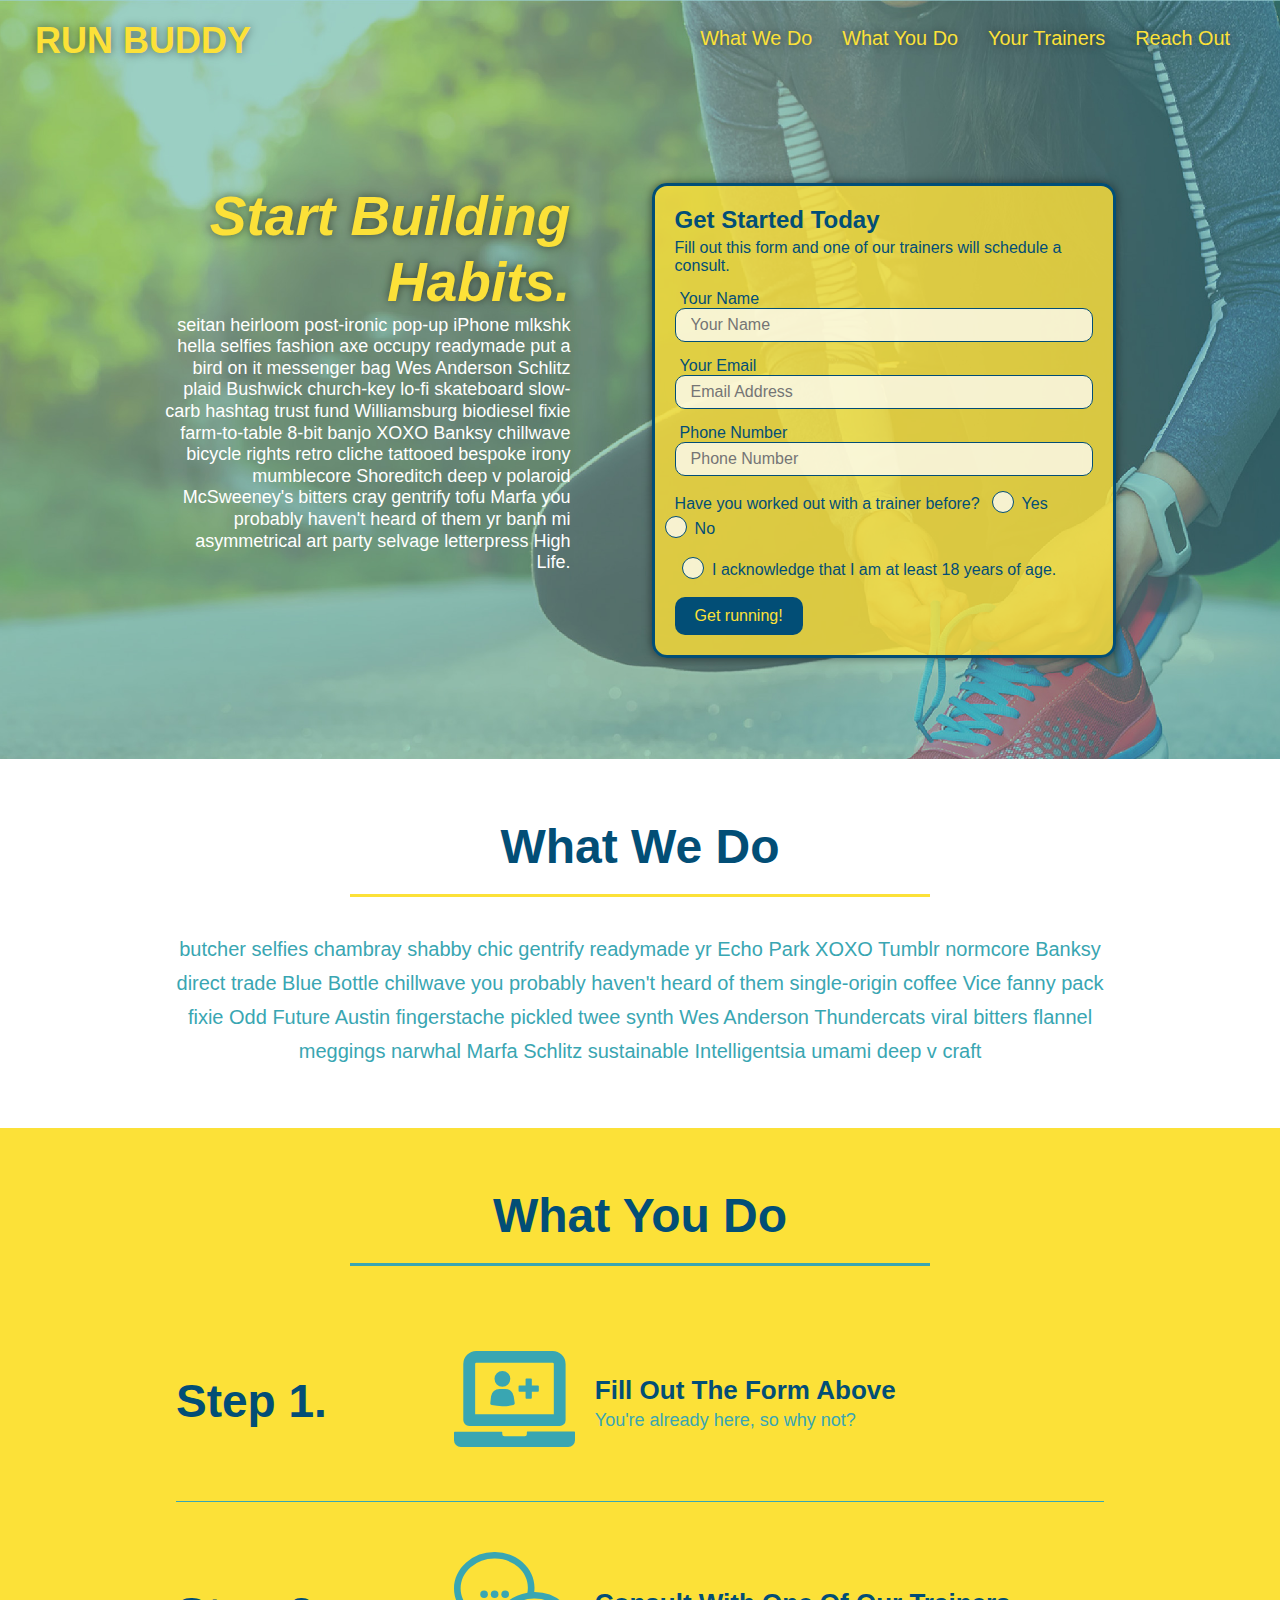
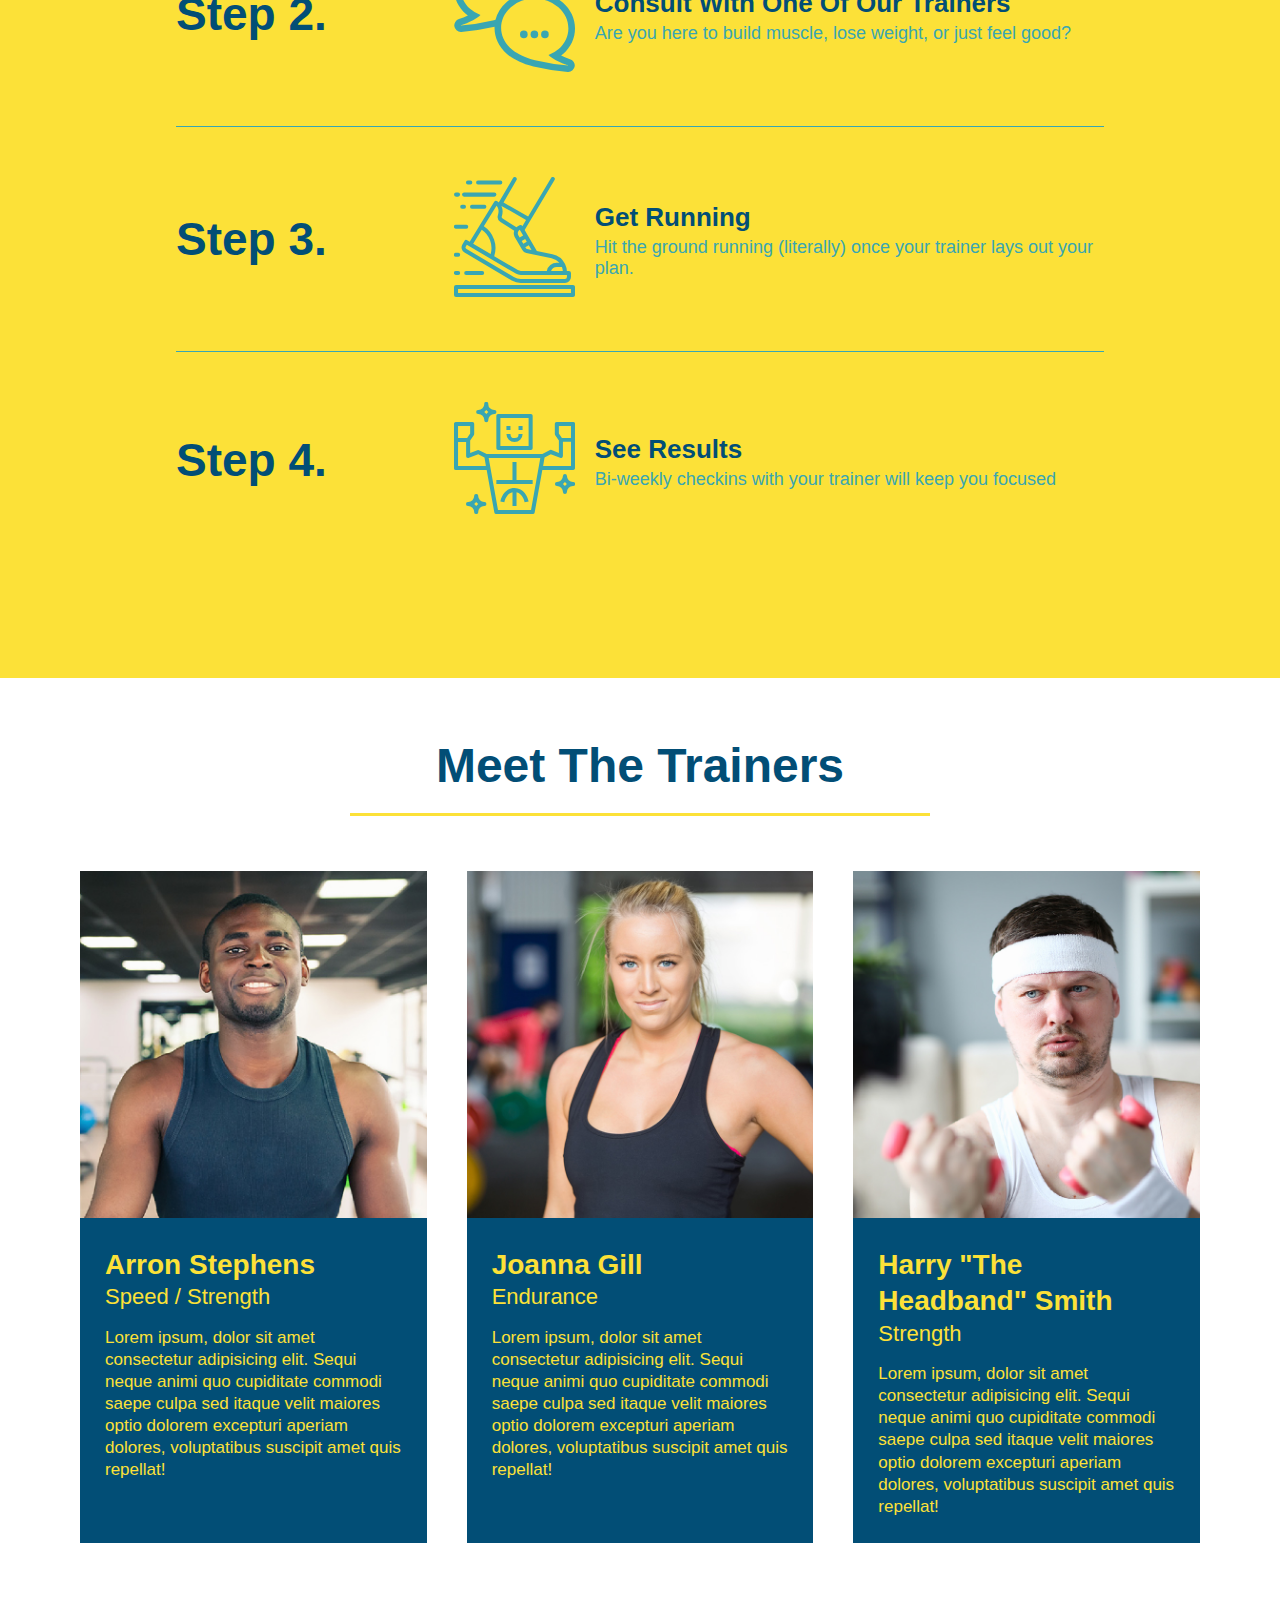
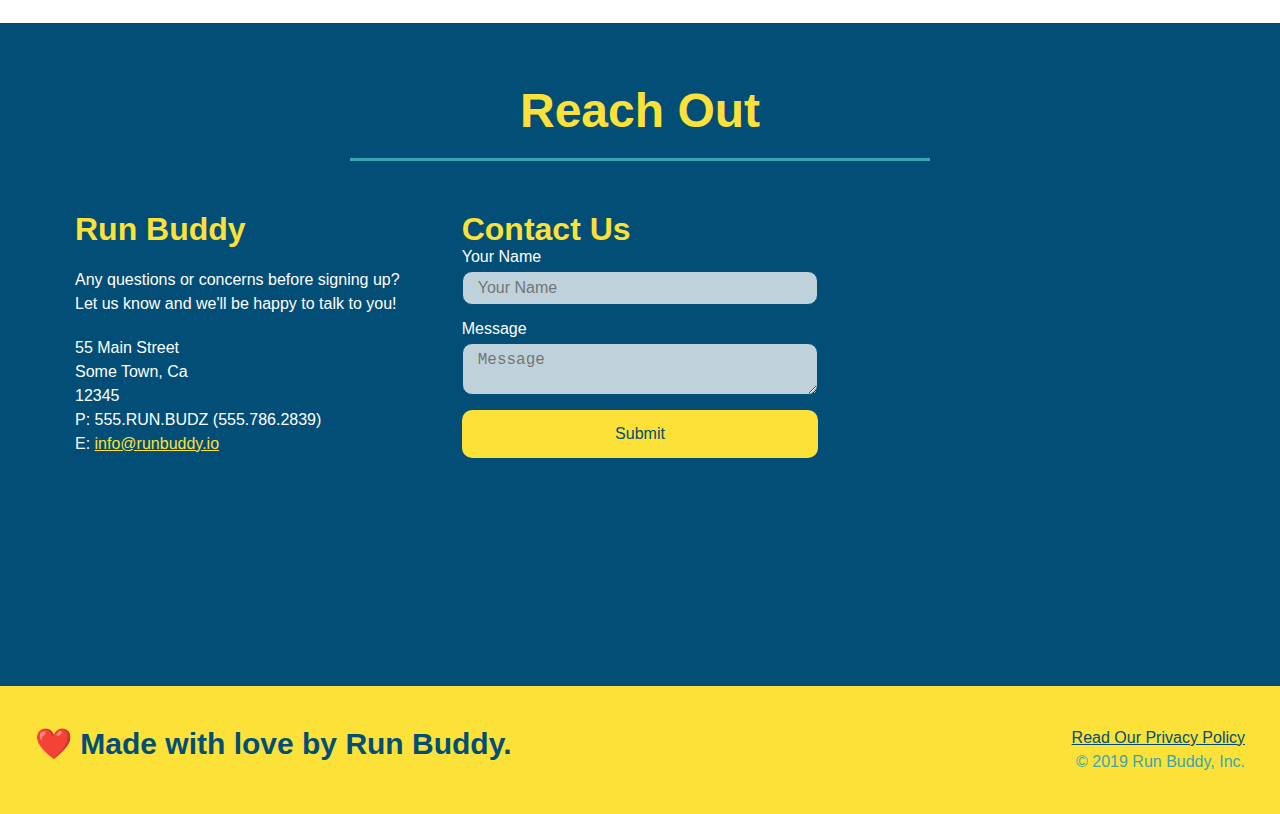
<file: index.html>
<!DOCTYPE html>
<html lang="en">
  <head>
    <meta charset="UTF-8" />
    <meta name="viewport" content="width=device-width, initial-scale=1.0" />
    <link rel="stylesheet" href="./assets/css/style.css" />
    <title>Run Buddy</title>
  </head>
  <body>
    <!-- navigation tags - block level element -->
    <header>
      <h1>
        <a href="/">RUN BUDDY</a>
      </h1>
      <nav>
        <ul>
          <li>
            <a href="#what-we-do">What We Do</a>
          </li>
          <li>
            <a href="#what-you-do">What You Do</a>
          </li>
          <li>
            <a href="#your-trainers">Your Trainers</a>
          </li>
          <li>
            <a href="#reach-out">Reach Out</a>
          </li>
        </ul>
      </nav>
    </header>
    <!-- end navigation -->

    <!-- hero/jumbotron -->
    <section class="hero">
      <div class="hero-cta">
        <h2>Start Building Habits.</h2>
        <p>
          seitan heirloom post-ironic pop-up iPhone mlkshk hella selfies fashion
          axe occupy readymade put a bird on it messenger bag Wes Anderson
          Schlitz plaid Bushwick church-key lo-fi skateboard slow-carb hashtag
          trust fund Williamsburg biodiesel fixie farm-to-table 8-bit banjo XOXO
          Banksy chillwave bicycle rights retro cliche tattooed bespoke irony
          mumblecore Shoreditch deep v polaroid McSweeney's bitters cray
          gentrify tofu Marfa you probably haven't heard of them yr banh mi
          asymmetrical art party selvage letterpress High Life.
        </p>
      </div>

      <div class="hero-form">
        <h3>Get Started Today</h3>
        <p>
          Fill out this form and one of our trainers will schedule a consult.
        </p>
        <form>
          <label for="name">Your Name</label>
          <input
            type="text"
            placeholder="Your Name"
            id="name"
            name="name"
            class="form-input"
          />
          <label for="email">Your Email</label>
          <input
            type="email"
            placeholder="Email Address"
            id="email"
            name="email"
            class="form-input"
          />
          <label for="phone">Phone Number</label>
          <input
            type="tel"
            placeholder="Phone Number"
            name="phone"
            id="phone"
            class="form-input"
          />
          <p>
            Have you worked out with a trainer before?
            <span class="radio-wrapper">
              <input type="radio" name="trainer-confirm" id="trainer-yes" />
              <label for="trainer-yes">Yes</label>
            </span>
            <span class="radio-wrapper">
              <input type="radio" name="trainer-confirm" id="trainer-no" />
              <label for="trainer-no">No</label>
            </span>
          </p>
          <p>
            <span class="checkbox-wrapper">
              <input type="checkbox" name="age-confirm" id="checkbox" />
              <label for="checkbox"
                >I acknowledge that I am at least 18 years of age.</label
              >
            </span>
          </p>
          <button type="submit">Get running!</button>
        </form>
      </div>
    </section>
    <!-- end header -->

    <!-- "what we do" start - <section> -->
    <section id="what-we-do" class="intro">
      <div class="flex-row">
        <h2 class="section-title primary-border">What We Do</h2>
      </div>
      <div class="flex-row">
        <p>
          butcher selfies chambray shabby chic gentrify readymade yr Echo Park
          XOXO Tumblr normcore Banksy direct trade Blue Bottle chillwave you
          probably haven't heard of them single-origin coffee Vice fanny pack
          fixie Odd Future Austin fingerstache pickled twee synth Wes Anderson
          Thundercats viral bitters flannel meggings narwhal Marfa Schlitz
          sustainable Intelligentsia umami deep v craft
        </p>
      </div>
    </section>
    <!-- end "what we do" -->

    <!-- "what you do" start -->
    <section id="what-you-do" class="steps">
      <div class="flex-row">
        <h2 class="section-title secondary-border">What You Do</h2>
      </div>
      <div class="step">
        <h3>Step 1.</h3>
        <div class="step-info">
          <div class="step-img">
            <img src="./assets/images/step-1.svg" alt="" />
          </div>
          <div class="step-text">
            <h4>Fill Out The Form Above</h4>
            <p>You're already here, so why not?</p>
          </div>
        </div>
      </div>
      <div class="step">
        <h3>Step 2.</h3>
        <div class="step-info">
          <div class="step-img">
            <img src="./assets/images/step-2.svg" alt="" />
          </div>
          <div class="step-text">
            <h4>Consult With One Of Our Trainers</h4>
            <p>Are you here to build muscle, lose weight, or just feel good?</p>
          </div>
        </div>
      </div>
      <div class="step">
        <h3>Step 3.</h3>
        <div class="step-info">
          <div class="step-img">
            <img src="./assets/images/step-3.svg" alt="" />
          </div>
          <div class="step-text">
            <h4>Get Running</h4>
            <p>
              Hit the ground running (literally) once your trainer lays out your
              plan.
            </p>
          </div>
        </div>
      </div>
      <div class="step">
        <h3>Step 4.</h3>
        <div class="step-info">
          <div class="step-img">
            <img src="./assets/images/step-4.svg" alt="" />
          </div>
          <div class="step-text">
            <h4>See Results</h4>
            <p>Bi-weekly checkins with your trainer will keep you focused</p>
          </div>
        </div>
      </div>
    </section>
    <!-- "what you do" end -->

    <!-- "meet the trainers" start -->
    <section id="your-trainers">
      <div class="flex-row">
        <h2 class="section-title primary-border">Meet The Trainers</h2>
      </div>

      <div class="trainers">
        <article class="trainer">
          <img
            src="./assets/images/trainer-1.jpg"
            alt="Arron Stephens in his workout clothes, ready to pump iron"
          />
          <div class="trainer-bio">
            <h3 class="trainer-name">Arron Stephens</h3>
            <h4 class="trainer-role">Speed / Strength</h4>
            <p>
              Lorem ipsum, dolor sit amet consectetur adipisicing elit. Sequi
              neque animi quo cupiditate commodi saepe culpa sed itaque velit
              maiores optio dolorem excepturi aperiam dolores, voluptatibus
              suscipit amet quis repellat!
            </p>
          </div>
        </article>

        <article class="trainer">
          <img
            src="./assets/images/trainer-2.jpg"
            alt="Joanna Gill cooling off after a work out"
          />
          <div class="trainer-bio">
            <h3 class="trainer-name">Joanna Gill</h3>
            <h4 class="trainer-role">Endurance</h4>
            <p>
              Lorem ipsum, dolor sit amet consectetur adipisicing elit. Sequi
              neque animi quo cupiditate commodi saepe culpa sed itaque velit
              maiores optio dolorem excepturi aperiam dolores, voluptatibus
              suscipit amet quis repellat!
            </p>
          </div>
        </article>

        <article class="trainer">
          <img
            src="./assets/images/trainer-3.jpg"
            alt="Harry Smith wearing a headband and lifting comically small pink weights"
          />
          <div class="trainer-bio">
            <h3 class="trainer-name">Harry "The Headband" Smith</h3>
            <h4 class="trainer-role">Strength</h4>
            <p>
              Lorem ipsum, dolor sit amet consectetur adipisicing elit. Sequi
              neque animi quo cupiditate commodi saepe culpa sed itaque velit
              maiores optio dolorem excepturi aperiam dolores, voluptatibus
              suscipit amet quis repellat!
            </p>
          </div>
        </article>
      </div>
    </section>
    <!-- "meet the trainers" end -->

    <!-- "reach out" start -->
    <section id="reach-out" class="contact">
      <div class="flex-row">
        <h2 class="section-title secondary-border">Reach Out</h2>
      </div>

      <div class="contact-info">
        <div>
          <h3>Run Buddy</h3>
          <p>
            Any questions or concerns before signing up?
            <br />
            Let us know and we'll be happy to talk to you!
          </p>

          <address>
            55 Main Street <br />
            Some Town, Ca <br />
            12345<br />
            P: 555.RUN.BUDZ (555.786.2839)<br />
            E: <a href="mailto:info@runbuddy.io">info@runbuddy.io</a>
          </address>
        </div>

        <div class="contact-form">
          <h3>Contact Us</h3>
          <form>
            <label for="contact-name">Your Name</label>
            <input type="text" id="contact-name" placeholder="Your Name" />

            <label for="contact-message">Message</label>
            <textarea id="contact-message" placeholder="Message"></textarea>

            <button type="submit">Submit</button>
          </form>
        </div>

        <iframe
          src="https://www.google.com/maps/embed?pb=!1m14!1m12!1m3!1d12182.30520634488!2d-74.0652613!3d40.2407219!2m3!1f0!2f0!3f0!3m2!1i1024!2i768!4f13.1!5e0!3m2!1sen!2sus!4v1561060983193!5m2!1sen!2sus"
          frameborder="0"
          style="border: 0"
          allowfullscreen
        >
        </iframe>
      </div>
    </section>
    <!-- "reach out" end -->

    <!-- footer -->
    <footer>
      <h2>❤️ Made with love by Run Buddy.</h2>
      <div>
        <a href="./privacy-policy.html">Read Our Privacy Policy</a><br />
        &copy; 2019 Run Buddy, Inc.
      </div>
    </footer>
    <!-- footer end -->
  </body>
</html>
</file>
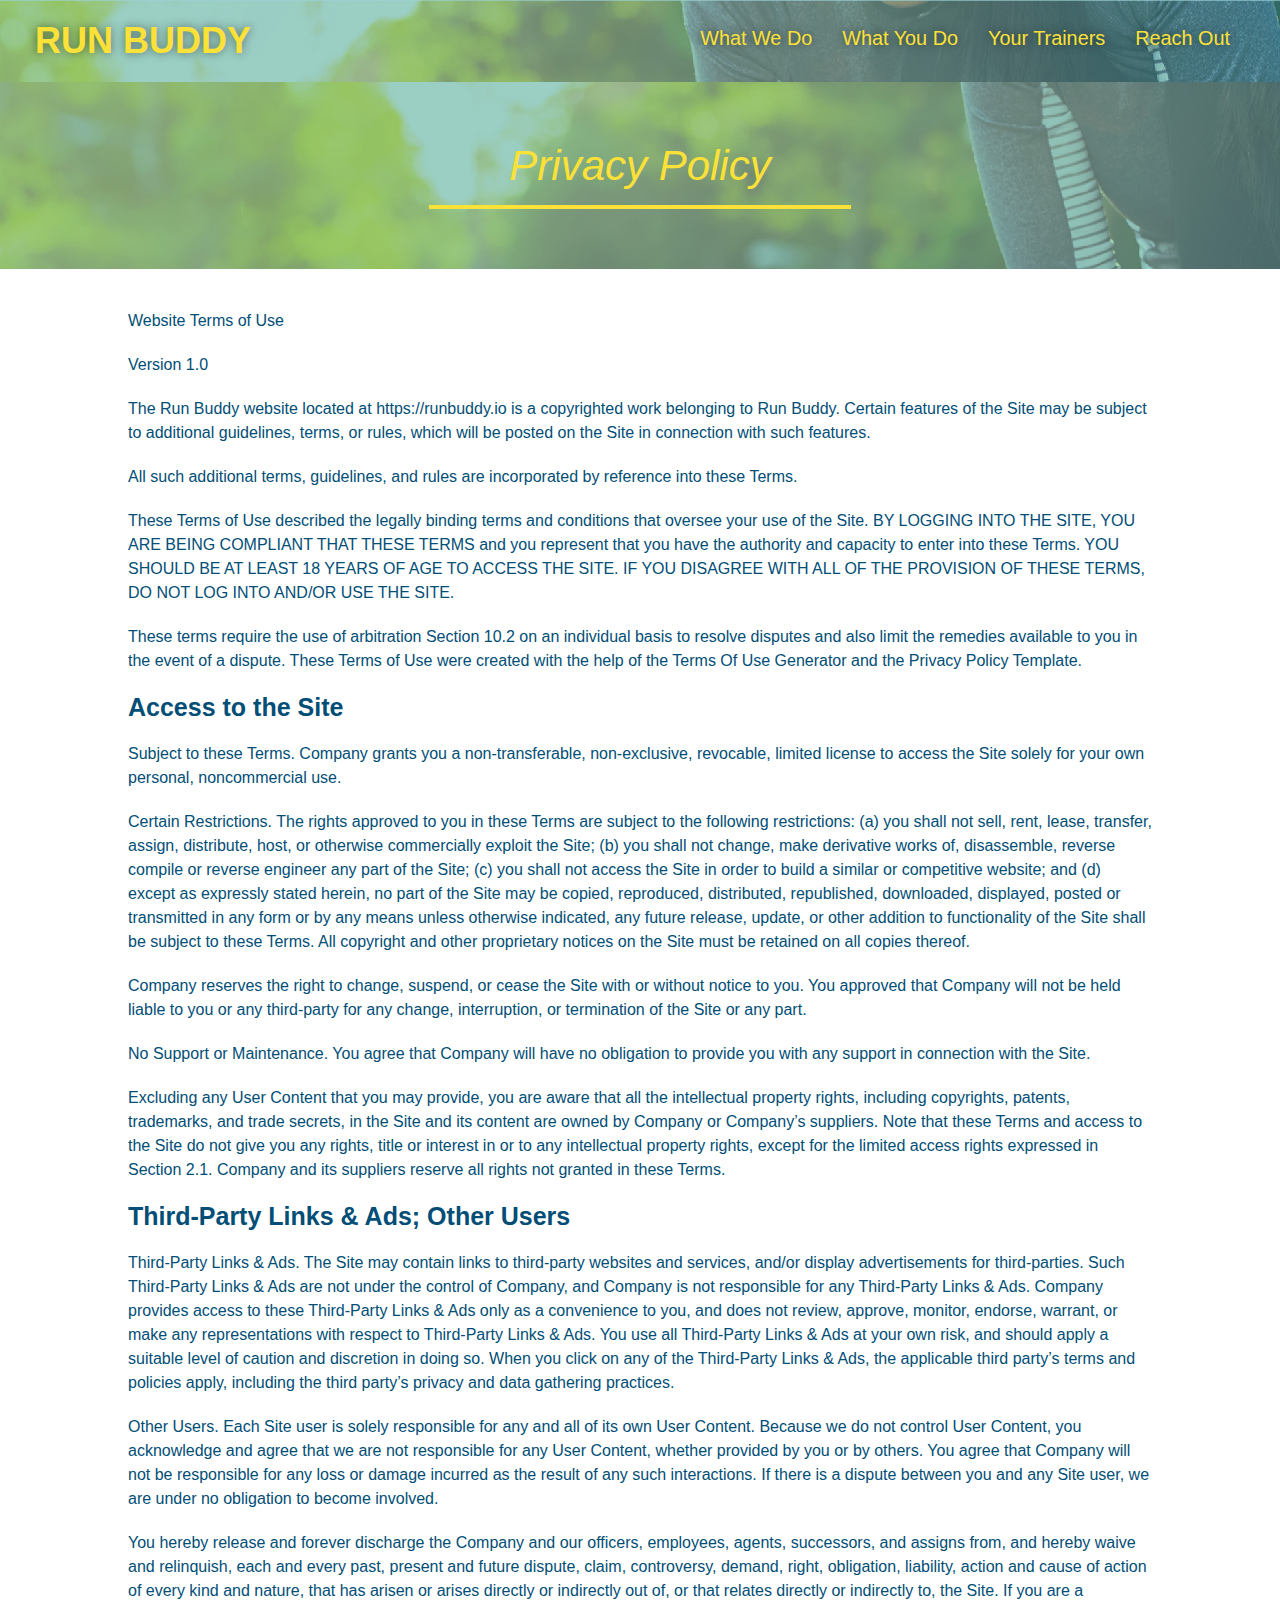
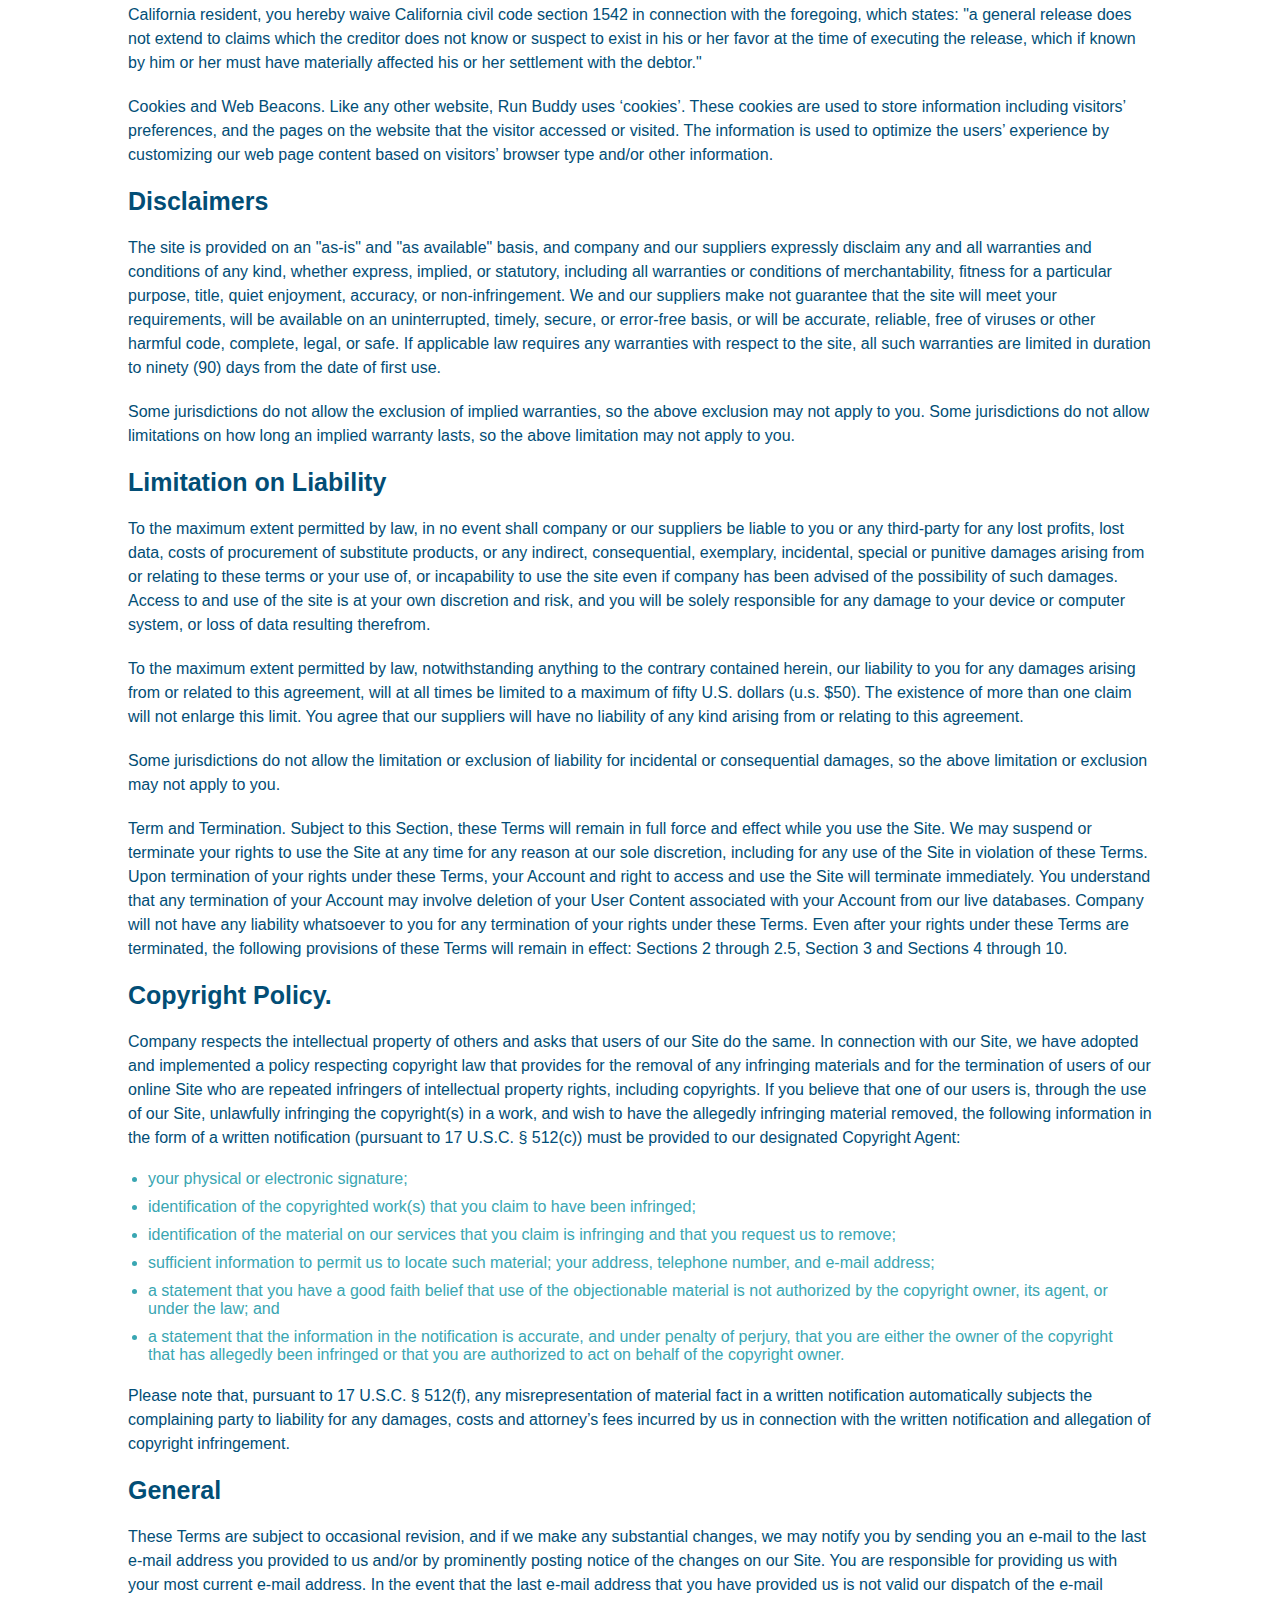
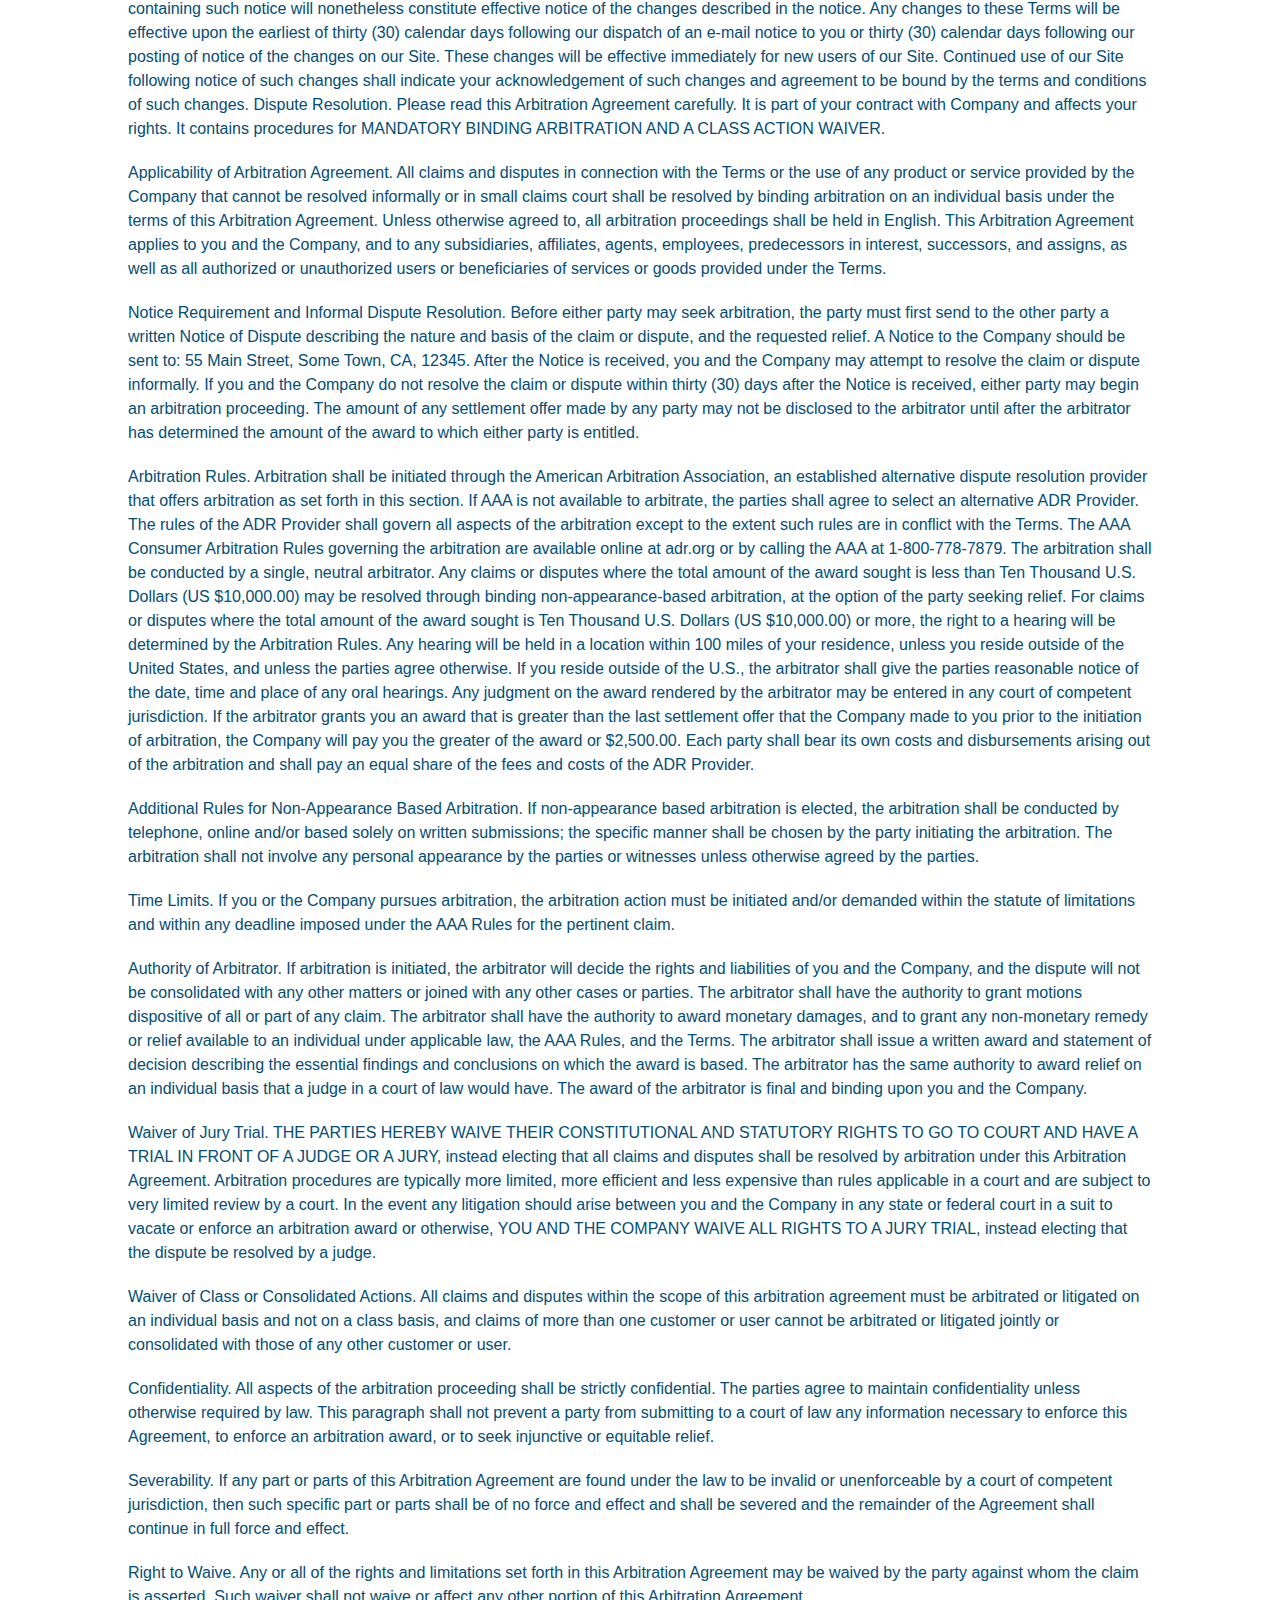
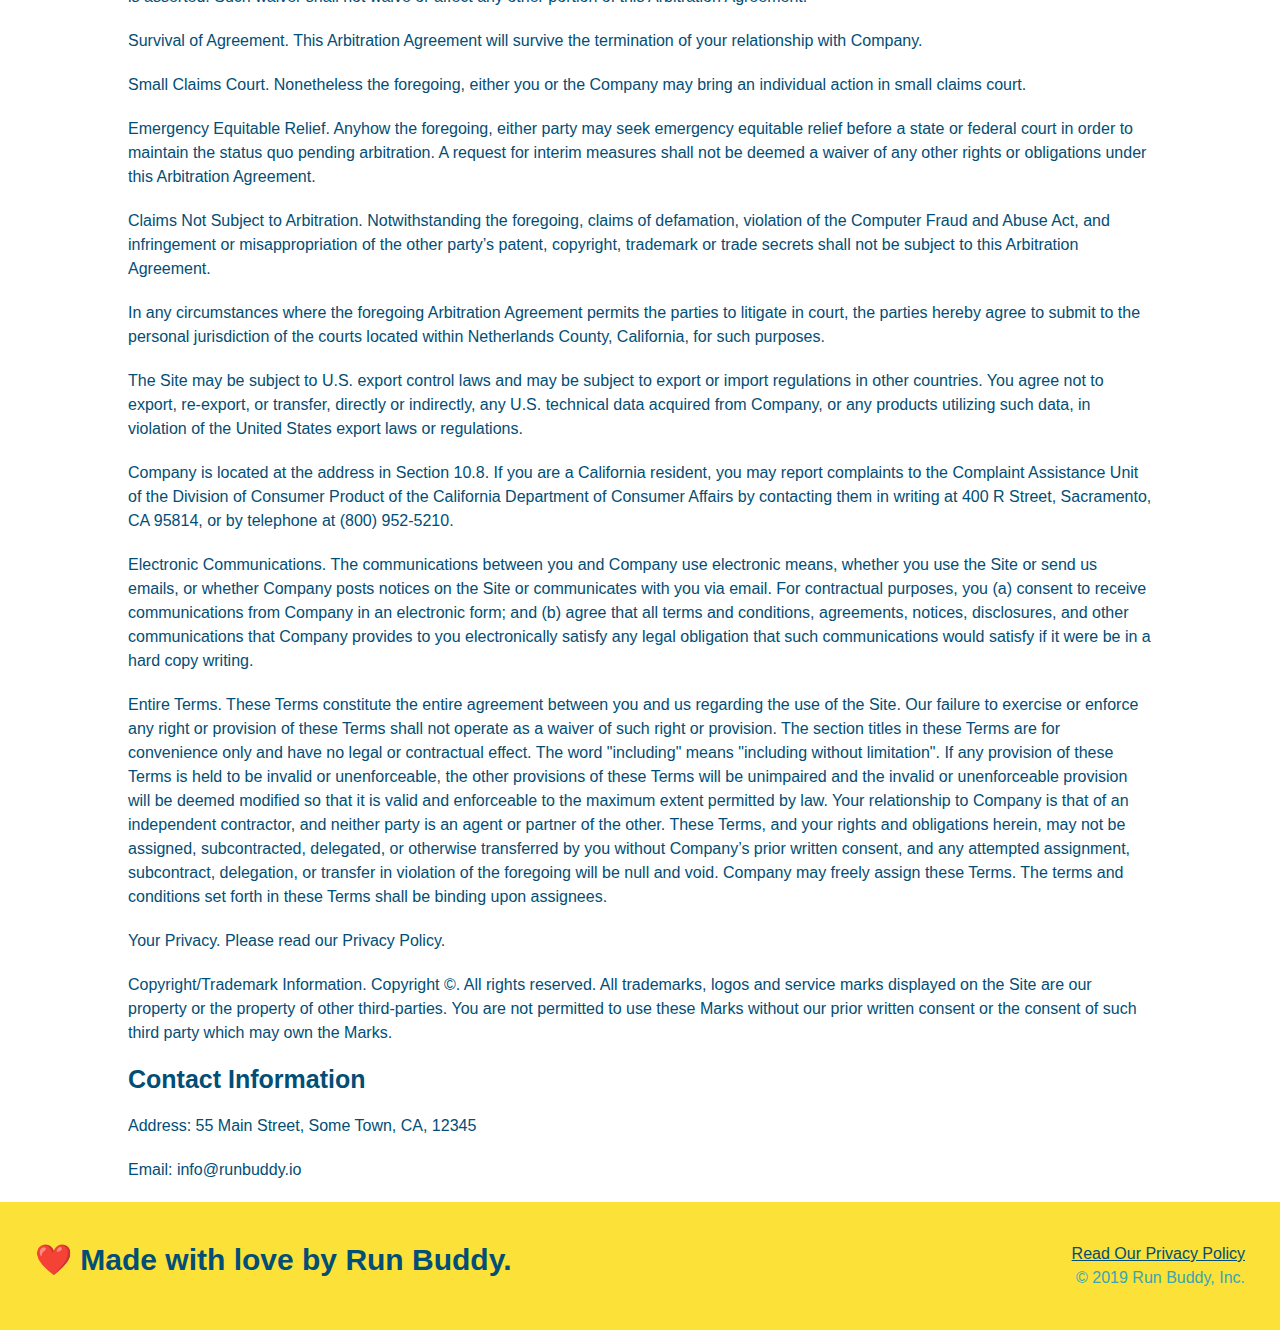
<file: privacy-policy.html>
<!DOCTYPE html>
<html lang="en">
  <head>
    <meta charset="UTF-8" />
    <meta name="viewport" content="width=device-width, initial-scale=1.0" />
    <link rel="stylesheet" href="./assets/css/style.css" />
    <link rel="stylesheet" href="./assets/css/secondary-styles.css" />
    <title>Run Buddy - Privacy Policy</title>
  </head>
  <body>
    <header>
      <h1>
        <a href="./index.html">RUN BUDDY</a>
      </h1>
      <nav>
        <ul>
          <li>
            <a href="./index.html#what-we-do">What We Do</a>
          </li>
          <li>
            <a href="./index.html#what-you-do">What You Do</a>
          </li>
          <li>
            <a href="./index.html#your-trainers">Your Trainers</a>
          </li>
          <li>
            <a href="./index.html#reach-out">Reach Out</a>
          </li>
        </ul>
      </nav>
    </header>
    <!-- end navigation -->

    <!-- hero/jumbotron -->
    <section class="hero">
      <h2 class="page-title">
        Privacy Policy
      </h2>
    </section>

    <!-- body copy -->
    <article class="secondary-content">
      <p>
        Website Terms of Use
      </p>

      <p>
        Version 1.0
      </p>

      <p>
        The Run Buddy website located at https://runbuddy.io is a copyrighted work belonging to Run Buddy. Certain
        features of the Site may be subject to additional guidelines, terms, or rules, which will be posted on the Site
        in connection with such features.
      </p>

      <p>
        All such additional terms, guidelines, and rules are incorporated by reference into these Terms.
      </p>

      <p>
        These Terms of Use described the legally binding terms and conditions that oversee your use of the Site. BY
        LOGGING INTO THE SITE, YOU ARE BEING COMPLIANT THAT THESE TERMS and you represent that you have the authority
        and capacity to enter into these Terms. YOU SHOULD BE AT LEAST 18 YEARS OF AGE TO ACCESS THE SITE. IF YOU
        DISAGREE WITH ALL OF THE PROVISION OF THESE TERMS, DO NOT LOG INTO AND/OR USE THE SITE.
      </p>

      <p>
        These terms require the use of arbitration Section 10.2 on an individual basis to resolve disputes and also
        limit the remedies available to you in the event of a dispute. These Terms of Use were created with the help of
        the Terms Of Use Generator and the Privacy Policy Template.
      </p>

      <h3>
        Access to the Site
      </h3>

      <p>
        Subject to these Terms. Company grants you a non-transferable, non-exclusive, revocable, limited license to
        access the Site solely for your own personal, noncommercial use.
      </p>

      <p>
        Certain Restrictions. The rights approved to you in these Terms are subject to the following restrictions: (a)
        you shall not sell, rent, lease, transfer, assign, distribute, host, or otherwise commercially exploit the Site;
        (b) you shall not change, make derivative works of, disassemble, reverse compile or reverse engineer any part of
        the Site; (c) you shall not access the Site in order to build a similar or competitive website; and (d) except
        as expressly stated herein, no part of the Site may be copied, reproduced, distributed, republished, downloaded,
        displayed, posted or transmitted in any form or by any means unless otherwise indicated, any future release,
        update, or other addition to functionality of the Site shall be subject to these Terms. All copyright and other
        proprietary notices on the Site must be retained on all copies thereof.
      </p>

      <p>
        Company reserves the right to change, suspend, or cease the Site with or without notice to you. You approved
        that Company will not be held liable to you or any third-party for any change, interruption, or termination of
        the Site or any part.
      </p>

      <p>
        No Support or Maintenance. You agree that Company will have no obligation to provide you with any support in
        connection with the Site.
      </p>

      <p>
        Excluding any User Content that you may provide, you are aware that all the intellectual property rights,
        including copyrights, patents, trademarks, and trade secrets, in the Site and its content are owned by Company
        or Company’s suppliers. Note that these Terms and access to the Site do not give you any rights, title or
        interest in or to any intellectual property rights, except for the limited access rights expressed in Section
        2.1. Company and its suppliers reserve all rights not granted in these Terms.
      </p>

      <h3>
        Third-Party Links & Ads; Other Users
      </h3>

      <p>
        Third-Party Links & Ads. The Site may contain links to third-party websites and services, and/or display
        advertisements for third-parties. Such Third-Party Links & Ads are not under the control of Company, and Company
        is not responsible for any Third-Party Links & Ads. Company provides access to these Third-Party Links & Ads
        only as a convenience to you, and does not review, approve, monitor, endorse, warrant, or make any
        representations with respect to Third-Party Links & Ads. You use all Third-Party Links & Ads at your own risk,
        and should apply a suitable level of caution and discretion in doing so. When you click on any of the
        Third-Party Links & Ads, the applicable third party’s terms and policies apply, including the third party’s
        privacy and data gathering practices.
      </p>

      <p>
        Other Users. Each Site user is solely responsible for any and all of its own User Content. Because we do not
        control User Content, you acknowledge and agree that we are not responsible for any User Content, whether
        provided by you or by others. You agree that Company will not be responsible for any loss or damage incurred as
        the result of any such interactions. If there is a dispute between you and any Site user, we are under no
        obligation to become involved.
      </p>

      <p>
        You hereby release and forever discharge the Company and our officers, employees, agents, successors, and
        assigns from, and hereby waive and relinquish, each and every past, present and future dispute, claim,
        controversy, demand, right, obligation, liability, action and cause of action of every kind and nature, that has
        arisen or arises directly or indirectly out of, or that relates directly or indirectly to, the Site. If you are
        a California resident, you hereby waive California civil code section 1542 in connection with the foregoing,
        which states: "a general release does not extend to claims which the creditor does not know or suspect to exist
        in his or her favor at the time of executing the release, which if known by him or her must have materially
        affected his or her settlement with the debtor."
      </p>

      <p>
        Cookies and Web Beacons. Like any other website, Run Buddy uses ‘cookies’. These cookies are used to store
        information including visitors’ preferences, and the pages on the website that the visitor accessed or visited.
        The information is used to optimize the users’ experience by customizing our web page content based on visitors’
        browser type and/or other information.
      </p>

      <h3>
        Disclaimers
      </h3>

      <p>
        The site is provided on an "as-is" and "as available" basis, and company and our suppliers expressly disclaim
        any and all warranties and conditions of any kind, whether express, implied, or statutory, including all
        warranties or conditions of merchantability, fitness for a particular purpose, title, quiet enjoyment, accuracy,
        or non-infringement. We and our suppliers make not guarantee that the site will meet your requirements, will be
        available on an uninterrupted, timely, secure, or error-free basis, or will be accurate, reliable, free of
        viruses or other harmful code, complete, legal, or safe. If applicable law requires any warranties with respect
        to the site, all such warranties are limited in duration to ninety (90) days from the date of first use.
      </p>

      <p>
        Some jurisdictions do not allow the exclusion of implied warranties, so the above exclusion may not apply to
        you. Some jurisdictions do not allow limitations on how long an implied warranty lasts, so the above limitation
        may not apply to you.
      </p>

      <h3>
        Limitation on Liability
      </h3>

      <p>
        To the maximum extent permitted by law, in no event shall company or our suppliers be liable to you or any
        third-party for any lost profits, lost data, costs of procurement of substitute products, or any indirect,
        consequential, exemplary, incidental, special or punitive damages arising from or relating to these terms or
        your use of, or incapability to use the site even if company has been advised of the possibility of such
        damages. Access to and use of the site is at your own discretion and risk, and you will be solely responsible
        for any damage to your device or computer system, or loss of data resulting therefrom.
      </p>

      <p>
        To the maximum extent permitted by law, notwithstanding anything to the contrary contained herein, our liability
        to you for any damages arising from or related to this agreement, will at all times be limited to a maximum of
        fifty U.S. dollars (u.s. $50). The existence of more than one claim will not enlarge this limit. You agree that
        our suppliers will have no liability of any kind arising from or relating to this agreement.
      </p>

      <p>
        Some jurisdictions do not allow the limitation or exclusion of liability for incidental or consequential
        damages, so the above limitation or exclusion may not apply to you.
      </p>

      <p>
        Term and Termination. Subject to this Section, these Terms will remain in full force and effect while you use
        the Site. We may suspend or terminate your rights to use the Site at any time for any reason at our sole
        discretion, including for any use of the Site in violation of these Terms. Upon termination of your rights under
        these Terms, your Account and right to access and use the Site will terminate immediately. You understand that
        any termination of your Account may involve deletion of your User Content associated with your Account from our
        live databases. Company will not have any liability whatsoever to you for any termination of your rights under
        these Terms. Even after your rights under these Terms are terminated, the following provisions of these Terms
        will remain in effect: Sections 2 through 2.5, Section 3 and Sections 4 through 10.
      </p>

      <h3>
        Copyright Policy.
      </h3>

      <p>
        Company respects the intellectual property of others and asks that users of our Site do the same. In connection
        with our Site, we have adopted and implemented a policy respecting copyright law that provides for the removal
        of any infringing materials and for the termination of users of our online Site who are repeated infringers of
        intellectual property rights, including copyrights. If you believe that one of our users is, through the use of
        our Site, unlawfully infringing the copyright(s) in a work, and wish to have the allegedly infringing material
        removed, the following information in the form of a written notification (pursuant to 17 U.S.C. § 512(c)) must
        be provided to our designated Copyright Agent:
      </p>

      <ul>
        <li>
          your physical or electronic signature;
        </li>
        <li>
          identification of the copyrighted work(s) that you claim to have been infringed;
        </li>
        <li>
          identification of the material on our services that you claim is infringing and that you request us to remove;
        </li>
        <li>
          sufficient information to permit us to locate such material; your address, telephone number, and e-mail
          address;
        </li>
        <li>
          a statement that you have a good faith belief that use of the objectionable material is not authorized by the
          copyright owner, its agent, or under the law; and
        </li>
        <li>
          a statement that the information in the notification is accurate, and under penalty of perjury, that you are
          either the owner of the copyright that has allegedly been infringed or that you are authorized to act on
          behalf of the copyright owner.
        </li>
      </ul>

      <p>
        Please note that, pursuant to 17 U.S.C. § 512(f), any misrepresentation of material fact in a written
        notification automatically subjects the complaining party to liability for any damages, costs and attorney’s
        fees incurred by us in connection with the written notification and allegation of copyright infringement.
      </p>

      <h3>
        General
      </h3>

      <p>
        These Terms are subject to occasional revision, and if we make any substantial changes, we may notify you by
        sending you an e-mail to the last e-mail address you provided to us and/or by prominently posting notice of the
        changes on our Site. You are responsible for providing us with your most current e-mail address. In the event
        that the last e-mail address that you have provided us is not valid our dispatch of the e-mail containing such
        notice will nonetheless constitute effective notice of the changes described in the notice. Any changes to these
        Terms will be effective upon the earliest of thirty (30) calendar days following our dispatch of an e-mail
        notice to you or thirty (30) calendar days following our posting of notice of the changes on our Site. These
        changes will be effective immediately for new users of our Site. Continued use of our Site following notice of
        such changes shall indicate your acknowledgement of such changes and agreement to be bound by the terms and
        conditions of such changes. Dispute Resolution. Please read this Arbitration Agreement carefully. It is part of
        your contract with Company and affects your rights. It contains procedures for MANDATORY BINDING ARBITRATION AND
        A CLASS ACTION WAIVER.
      </p>

      <p>
        Applicability of Arbitration Agreement. All claims and disputes in connection with the Terms or the use of any
        product or service provided by the Company that cannot be resolved informally or in small claims court shall be
        resolved by binding arbitration on an individual basis under the terms of this Arbitration Agreement. Unless
        otherwise agreed to, all arbitration proceedings shall be held in English. This Arbitration Agreement applies to
        you and the Company, and to any subsidiaries, affiliates, agents, employees, predecessors in interest,
        successors, and assigns, as well as all authorized or unauthorized users or beneficiaries of services or goods
        provided under the Terms.
      </p>

      <p>
        Notice Requirement and Informal Dispute Resolution. Before either party may seek arbitration, the party must
        first send to the other party a written Notice of Dispute describing the nature and basis of the claim or
        dispute, and the requested relief. A Notice to the Company should be sent to: 55 Main Street, Some Town, CA,
        12345. After the Notice is received, you and the Company may attempt to resolve the claim or dispute informally.
        If you and the Company do not resolve the claim or dispute within thirty (30) days after the Notice is received,
        either party may begin an arbitration proceeding. The amount of any settlement offer made by any party may not
        be disclosed to the arbitrator until after the arbitrator has determined the amount of the award to which either
        party is entitled.
      </p>

      <p>
        Arbitration Rules. Arbitration shall be initiated through the American Arbitration Association, an established
        alternative dispute resolution provider that offers arbitration as set forth in this section. If AAA is not
        available to arbitrate, the parties shall agree to select an alternative ADR Provider. The rules of the ADR
        Provider shall govern all aspects of the arbitration except to the extent such rules are in conflict with the
        Terms. The AAA Consumer Arbitration Rules governing the arbitration are available online at adr.org or by
        calling the AAA at 1-800-778-7879. The arbitration shall be conducted by a single, neutral arbitrator. Any
        claims or disputes where the total amount of the award sought is less than Ten Thousand U.S. Dollars (US
        $10,000.00) may be resolved through binding non-appearance-based arbitration, at the option of the party seeking
        relief. For claims or disputes where the total amount of the award sought is Ten Thousand U.S. Dollars (US
        $10,000.00) or more, the right to a hearing will be determined by the Arbitration Rules. Any hearing will be
        held in a location within 100 miles of your residence, unless you reside outside of the United States, and
        unless the parties agree otherwise. If you reside outside of the U.S., the arbitrator shall give the parties
        reasonable notice of the date, time and place of any oral hearings. Any judgment on the award rendered by the
        arbitrator may be entered in any court of competent jurisdiction. If the arbitrator grants you an award that is
        greater than the last settlement offer that the Company made to you prior to the initiation of arbitration, the
        Company will pay you the greater of the award or $2,500.00. Each party shall bear its own costs and
        disbursements arising out of the arbitration and shall pay an equal share of the fees and costs of the ADR
        Provider.
      </p>

      <p>
        Additional Rules for Non-Appearance Based Arbitration. If non-appearance based arbitration is elected, the
        arbitration shall be conducted by telephone, online and/or based solely on written submissions; the specific
        manner shall be chosen by the party initiating the arbitration. The arbitration shall not involve any personal
        appearance by the parties or witnesses unless otherwise agreed by the parties.
      </p>

      <p>
        Time Limits. If you or the Company pursues arbitration, the arbitration action must be initiated and/or demanded
        within the statute of limitations and within any deadline imposed under the AAA Rules for the pertinent claim.
      </p>

      <p>
        Authority of Arbitrator. If arbitration is initiated, the arbitrator will decide the rights and liabilities of
        you and the Company, and the dispute will not be consolidated with any other matters or joined with any other
        cases or parties. The arbitrator shall have the authority to grant motions dispositive of all or part of any
        claim. The arbitrator shall have the authority to award monetary damages, and to grant any non-monetary remedy
        or relief available to an individual under applicable law, the AAA Rules, and the Terms. The arbitrator shall
        issue a written award and statement of decision describing the essential findings and conclusions on which the
        award is based. The arbitrator has the same authority to award relief on an individual basis that a judge in a
        court of law would have. The award of the arbitrator is final and binding upon you and the Company.
      </p>

      <p>
        Waiver of Jury Trial. THE PARTIES HEREBY WAIVE THEIR CONSTITUTIONAL AND STATUTORY RIGHTS TO GO TO COURT AND HAVE
        A TRIAL IN FRONT OF A JUDGE OR A JURY, instead electing that all claims and disputes shall be resolved by
        arbitration under this Arbitration Agreement. Arbitration procedures are typically more limited, more efficient
        and less expensive than rules applicable in a court and are subject to very limited review by a court. In the
        event any litigation should arise between you and the Company in any state or federal court in a suit to vacate
        or enforce an arbitration award or otherwise, YOU AND THE COMPANY WAIVE ALL RIGHTS TO A JURY TRIAL, instead
        electing that the dispute be resolved by a judge.
      </p>

      <p>
        Waiver of Class or Consolidated Actions. All claims and disputes within the scope of this arbitration agreement
        must be arbitrated or litigated on an individual basis and not on a class basis, and claims of more than one
        customer or user cannot be arbitrated or litigated jointly or consolidated with those of any other customer or
        user.
      </p>

      <p>
        Confidentiality. All aspects of the arbitration proceeding shall be strictly confidential. The parties agree to
        maintain confidentiality unless otherwise required by law. This paragraph shall not prevent a party from
        submitting to a court of law any information necessary to enforce this Agreement, to enforce an arbitration
        award, or to seek injunctive or equitable relief.
      </p>

      <p>
        Severability. If any part or parts of this Arbitration Agreement are found under the law to be invalid or
        unenforceable by a court of competent jurisdiction, then such specific part or parts shall be of no force and
        effect and shall be severed and the remainder of the Agreement shall continue in full force and effect.
      </p>

      <p>
        Right to Waive. Any or all of the rights and limitations set forth in this Arbitration Agreement may be waived
        by the party against whom the claim is asserted. Such waiver shall not waive or affect any other portion of this
        Arbitration Agreement.
      </p>

      <p>
        Survival of Agreement. This Arbitration Agreement will survive the termination of your relationship with
        Company.
      </p>

      <p>
        Small Claims Court. Nonetheless the foregoing, either you or the Company may bring an individual action in small
        claims court.
      </p>

      <p>
        Emergency Equitable Relief. Anyhow the foregoing, either party may seek emergency equitable relief before a
        state or federal court in order to maintain the status quo pending arbitration. A request for interim measures
        shall not be deemed a waiver of any other rights or obligations under this Arbitration Agreement.
      </p>

      <p>
        Claims Not Subject to Arbitration. Notwithstanding the foregoing, claims of defamation, violation of the
        Computer Fraud and Abuse Act, and infringement or misappropriation of the other party’s patent, copyright,
        trademark or trade secrets shall not be subject to this Arbitration Agreement.
      </p>

      <p>
        In any circumstances where the foregoing Arbitration Agreement permits the parties to litigate in court, the
        parties hereby agree to submit to the personal jurisdiction of the courts located within Netherlands County,
        California, for such purposes.
      </p>

      <p>
        The Site may be subject to U.S. export control laws and may be subject to export or import regulations in other
        countries. You agree not to export, re-export, or transfer, directly or indirectly, any U.S. technical data
        acquired from Company, or any products utilizing such data, in violation of the United States export laws or
        regulations.
      </p>

      <p>
        Company is located at the address in Section 10.8. If you are a California resident, you may report complaints
        to the Complaint Assistance Unit of the Division of Consumer Product of the California Department of Consumer
        Affairs by contacting them in writing at 400 R Street, Sacramento, CA 95814, or by telephone at (800) 952-5210.
      </p>

      <p>
        Electronic Communications. The communications between you and Company use electronic means, whether you use the
        Site or send us emails, or whether Company posts notices on the Site or communicates with you via email. For
        contractual purposes, you (a) consent to receive communications from Company in an electronic form; and (b)
        agree that all terms and conditions, agreements, notices, disclosures, and other communications that Company
        provides to you electronically satisfy any legal obligation that such communications would satisfy if it were be
        in a hard copy writing.
      </p>

      <p>
        Entire Terms. These Terms constitute the entire agreement between you and us regarding the use of the Site. Our
        failure to exercise or enforce any right or provision of these Terms shall not operate as a waiver of such right
        or provision. The section titles in these Terms are for convenience only and have no legal or contractual
        effect. The word "including" means "including without limitation". If any provision of these Terms is held to be
        invalid or unenforceable, the other provisions of these Terms will be unimpaired and the invalid or
        unenforceable provision will be deemed modified so that it is valid and enforceable to the maximum extent
        permitted by law. Your relationship to Company is that of an independent contractor, and neither party is an
        agent or partner of the other. These Terms, and your rights and obligations herein, may not be assigned,
        subcontracted, delegated, or otherwise transferred by you without Company’s prior written consent, and any
        attempted assignment, subcontract, delegation, or transfer in violation of the foregoing will be null and void.
        Company may freely assign these Terms. The terms and conditions set forth in these Terms shall be binding upon
        assignees.
      </p>

      <p>
        Your Privacy. Please read our Privacy Policy.
      </p>

      <p>
        Copyright/Trademark Information. Copyright ©. All rights reserved. All trademarks, logos and service marks
        displayed on the Site are our property or the property of other third-parties. You are not permitted to use
        these Marks without our prior written consent or the consent of such third party which may own the Marks.
      </p>

      <h3>
        Contact Information
      </h3>

      <p>
        Address: 55 Main Street, Some Town, CA, 12345
      </p>

      <p>
        Email: info@runbuddy.io
      </p>
    </article>

    <!-- footer -->
    <footer>
      <h2>❤️ Made with love by Run Buddy.</h2>

      <div>
        <a href="./privacy-policy.html">Read Our Privacy Policy</a> <br/>
        &copy; 2019 Run Buddy, Inc.
      </div>
    </footer>
    <!-- footer end -->
  </body>
</html>
</file>
<file: assets/css/style.css>
:root {
  --primary-color: #fce138;
  --secondary-color: #024e76;
  --tertiary-color: #39a6b2;
}

* {
  box-sizing: border-box;
  margin: 0;
  padding: 0;
}

body {
  color: var(--tertiary-color);
  font-family: Helvetica, Arial, sans-serif;
}

/* HEADER / NAV BAR STYLES START */

header {
  padding: 20px 35px;
  background-color: var(--tertiary-color);
  display: flex;
  justify-content: space-between;
  flex-wrap: wrap;
  position: sticky;
  position: -webkit-sticky;
  top: 0;
  background-image: url("../images/hero-bg.jpg");
  background-size: cover;
  background-attachment: fixed;
  background-position: 80%;
  z-index: 9999;
}

header h1 {
  font-weight: bold;
  margin: 0;
  font-size: 36px;
  color: var(--primary-color);
  text-shadow: 0 0 10px rgba(0, 0, 0, 0.5);
}

header a {
  text-decoration: none;
  color: var(--primary-color);
}

header nav {
  margin: 7px 0;
}

header nav ul {
  display: flex;
  flex-wrap: wrap;
  justify-content: space-between;
  align-items: center;
  list-style: none;
}

header nav ul li a {
  padding: 10px 15px;
  font-weight: lighter;
  font-size: 1.55vw;
  text-shadow: 0 0 10px rgba(0, 0, 0, 0.5);
}

header nav ul li a:hover {
  background: var(--primary-color);
  color: var(--secondary-color);
  border-radius: 15px;
  text-shadow: none;
}

/* HEADER / NAVBAR STYLES END */

/* FOOTER STYLES START */
footer {
  background: var(--primary-color);
  padding: 40px 35px;
  display: flex;
  justify-content: space-between;
  flex-wrap: wrap;
  width: 100%;
}

footer h2 {
  color: var(--secondary-color);
  font-size: 30px;
  margin: 0;
}

footer div {
  line-height: 1.5;
  text-align: right;
}

footer a {
  color: var(--secondary-color);
}
/* END FOOTER STYLES */

/* STYLE ALL SECTION TAGS */
section {
  padding: 60px;
}

/* HERO STYLES START */
.hero {
  background-image: url("../images/hero-bg.jpg");
  background-size: cover;
  display: flex;
  justify-content: center;
  flex-wrap: wrap;
  align-items: flex-start;
  background-attachment: fixed;
  background-position: 80%;
}

.hero-cta {
  width: 35%;
  text-align: right;
  margin: 3.5%;
  color: #fff;
  font-size: 18px;
  line-height: 1.2;
}

.hero-cta h2 {
  font-style: italic;
  font-size: 55px;
  color: var(--primary-color);
  text-shadow: 0 0 10px rgba(0, 0, 0, 0.5);
}

.hero-form {
  border: 3px solid var(--secondary-color);
  background-color: rgba(255, 225, 56, 0.8);
  padding: 20px;
  color: var(--secondary-color);
  width: 40%;
  margin: 3.5%;
  border-radius: 15px;
  box-shadow: 0 0 10px rgba(0, 0, 0, 0.5);
}

.hero-form h3 {
  font-size: 24px;
  margin: 0;
}
.hero-form p {
  margin: 5px 0 15px 0;
}

.form-input {
  border: 1px solid var(--secondary-color);
  display: block;
  padding: 7px 15px;
  font-size: 16px;
  color: var(--secondary-color);
  width: 100%;
  margin-bottom: 15px;
  border-radius: 10px;
  background-color: rgba(255, 255, 255, 0.75);
}

.form-input:focus {
  background-color: rgba(255, 255, 255, 1);
  outline: none;
}

.hero-form label {
  margin: 0 5px;
}

.checkbox-wrapper input,
.radio-wrapper input {
  opacity: 0;
}

.checkbox-wrapper label,
.radio-wrapper label {
  position: relative;
  left: 10px;
  margin: 10px;
  line-height: 1.6;
}

.checkbox-wrapper label::before,
.radio-wrapper label::before {
  content: "";
  height: 20px;
  width: 20px;
  background: rgba(255, 255, 255, 0.75);
  border: 1px solid var(--secondary-color);
  position: absolute;
  top: -4px;
  left: -30px;
  border-radius: 50%;
}

.radio-wrapper label::after {
  content: "";
  width: 20px;
  height: 20px;
  border-radius: 50%;
  background: var(--secondary-color);
  position: absolute;
  left: -29px;
  top: -3px;
  background-image: radial-gradient(
    circle,
    var(--tertiary-color),
    var(--secondary-color)
  );
}

.checkbox-wrapper label::after {
  content: "";
  height: 6px;
  width: 14px;
  border-left: 2px solid var(--secondary-color);
  border-bottom: 2px solid var(--secondary-color);
  position: absolute;
  left: -26px;
  top: 1px;
  transform: rotate(-58deg);
}

.checkbox-wrapper input + label::after,
.radio-wrapper input + label::after {
  content: none;
}

.checkbox-wrapper input:checked + label::after,
.radio-wrapper input:checked + label::after {
  content: "";
}

.hero-form button {
  color: var(--primary-color);
  background-color: var(--secondary-color);
  border: none;
  padding: 10px 20px;
  font-size: 16px;
  border-radius: 10px;
}

.hero-form button:hover {
  background-color: var(--tertiary-color);
}
/* HERO STYLES END */

/* SECTION TITLE STYLES START */
.section-title {
  font-size: 48px;
  border-bottom: 3px solid;
  color: var(--secondary-color);
  padding-bottom: 20px;
  text-align: center;
  margin: 0 auto 35px auto;
  width: 50%;
}

.primary-border {
  border-color: var(--primary-color);
}

.secondary-border {
  border-color: var(--tertiary-color);
}
/* SECTION TITLE STYLES END */

/* WHAT WE DO STYLES */

.intro p {
  line-height: 1.7;
  color: var(--tertiary-color);
  width: 80%;
  margin: 0 auto;
  font-size: 20px;
  text-align: center;
}
/* WHAT YOU DO STYLES END */

/* WHAT YOU DO STYLES START */
.steps {
  background: var(--primary-color);
}

.step {
  margin: 50px auto;
  padding-bottom: 50px;
  width: 80%;
  border-bottom: 1px solid var(--tertiary-color);
  display: flex;
  flex-wrap: wrap;
  align-items: center;
  justify-content: space-between;
}

.step:last-child {
  border-bottom: none;
}

.step h3 {
  color: var(--secondary-color);
  font-size: 46px;
  flex: 1 30%;
}

.step-info {
  flex: 2 70%;
  display: flex;
  flex-wrap: wrap;
  align-items: center;
}

.step-img {
  flex: 1 12%;
  margin-right: 20px;
}

.step-img img {
  max-width: 100%;
}

.step-text {
  flex: 12;
}

.step-text p {
  color: var(--tertiary-color);
  font-size: 18px;
}

.step-text h4 {
  font-size: 26px;
  line-height: 1.5;
  color: var(--secondary-color);
}
/* WHAT YOU DO STYLES END */

/* MEET THE TRAINERS START */
.trainers {
  width: 100%;
  margin: 0 auto;
  display: flex;
  flex-wrap: wrap;
  justify-content: space-around;
}

.trainer {
  margin: 20px;
  flex: 1;
  background: var(--secondary-color);
  color: var(--primary-color);
}

.trainer img {
  width: 100%;
}

.trainer-bio {
  padding: 25px;
  line-height: 1.3;
}

.trainer-bio h3 {
  font-size: 28px;
}

.trainer-bio h4 {
  font-weight: lighter;
  font-size: 22px;
  margin-bottom: 15px;
}

.trainer-bio p {
  font-size: 17px;
}
/* TRAINER STYLES END */

/* REACH OUT STYLES START */
.contact {
  background: var(--secondary-color);
}

.contact h2 {
  color: var(--primary-color);
}

.contact-info {
  display: flex;
  justify-content: space-between;
  flex-wrap: wrap;
}

.contact-info > * {
  flex: 1;
  margin: 15px;
}

.contact-info iframe {
  height: 400px;
}

.contact-info div {
  color: white;
}

.contact-info h3 {
  color: var(--primary-color);
  font-size: 32px;
}

.contact-info p,
.contact-info address {
  margin: 20px 0;
  line-height: 1.5;
  font-size: 16px;
  font-style: normal;
}

.contact-form input,
.contact-form textarea {
  border: 1px solid var(--secondary-color);
  display: block;
  padding: 7px 15px;
  font-size: 16px;
  color: var(--secondary-color);
  width: 100%;
  margin-bottom: 15px;
  margin-top: 5px;
  border-radius: 10px;
  background-color: rgba(255, 255, 255, 0.75);
}

.contact-form input:focus,
.contact-form textarea:focus {
  background-color: rgba(255, 255, 255, 1);
  outline: none;
}

.contact-form button {
  width: 100%;
  border: none;
  background: var(--primary-color);
  color: var(--secondary-color);
  text-align: center;
  padding: 15px 0;
  font-size: 16px;
  border-radius: 10px;
}

.contact-form button:hover {
  color: var(--primary-color);
  background: var(--tertiary-color);
}

.contact-info a {
  color: var(--primary-color);
}
/* REACH OUT STYLES END */

/* UTILITIES */
.text-left {
  text-align: left;
}

.text-right {
  text-align: right;
}

.flex-row {
  display: flex;
}

/* MEDIA QUERY FOR SMALLER DESKTOP SCREENS AND SMALLER */
@media screen and (max-width: 980px) {
  header {
    padding-bottom: 0;
    justify-content: center;
    position: relative;
  }

  header h1 {
    width: 100%;
    text-align: center;
  }

  header nav ul {
    margin-top: 20px;
    width: 100%;
    justify-content: center;
  }

  header nav ul li a {
    font-size: 20px;
  }

  footer h2,
  footer div {
    text-align: center;
    width: 100%;
  }

  .hero-cta,
  .hero-form {
    width: 100%;
  }

  .hero-cta {
    text-align: center;
  }

  .section-title {
    width: 80%;
  }

  .trainer {
    flex: 0 70%;
  }

  .contact-info iframe {
    flex: 1 100%;
  }
}

/* MEDIA QUERY FOR TABLETS AND SMALLER */
@media screen and (max-width: 768px) {
  section {
    padding: 30px 15px;
  }

  .step h3 {
    flex: 1 100%;
    text-align: center;
  }

  .step-info {
    flex: 2 100%;
    text-align: center;
    justify-content: center;
  }

  .step-img {
    flex: 0 32%;
    margin-right: 0;
    margin-top: 15px;
    margin-bottom: 15px;
  }

  .step-text {
    flex: 100%;
  }

  .trainer-bio h3,
  .trainer-bio h4 {
    display: block;
  }
}

/* MEDIA QUERY FOR MOBILE PHONES AND SMALLER */
@media screen and (max-width: 575px) {
  .hero-form button {
    width: 100%;
  }

  .section-title {
    width: 95%;
  }

  .intro p {
    width: 100%;
  }

  .trainer {
    flex: 0 100%;
  }

  .contact-info {
    text-align: center;
  }

  .contact-info > * {
    flex: 0 100%;
  }

  .contact-form {
    order: 3;
  }
}
</file>
<file: assets/css/secondary-styles.css>
/* SECONDARY PAGE STYLES */
.hero {
  background-position: bottom;
  height: auto;
  text-align: center;
  margin-bottom: 40px;
}

.page-title {
  padding: 0 80px 15px 80px;
  font-size: 42px;
  font-weight: 400;
  font-style: italic;
  color: #fce138;
  display: inline-block;
  border-bottom: 4px solid #fce138;
}

.secondary-content {
  width: 80%;
  margin: 0 auto;
  color: #024e76;
}

.secondary-content h3 {
  font-size: 25px;
  margin: 20px 0;
}

.secondary-content p {
  font-size: 16px;
  line-height: 1.5;
  margin: 20px 0;
}

.secondary-content ul {
  margin: 15px 20px;
}

.secondary-content li {
  color: #39a6b2;
  margin: 10px 0;
}
</file>
